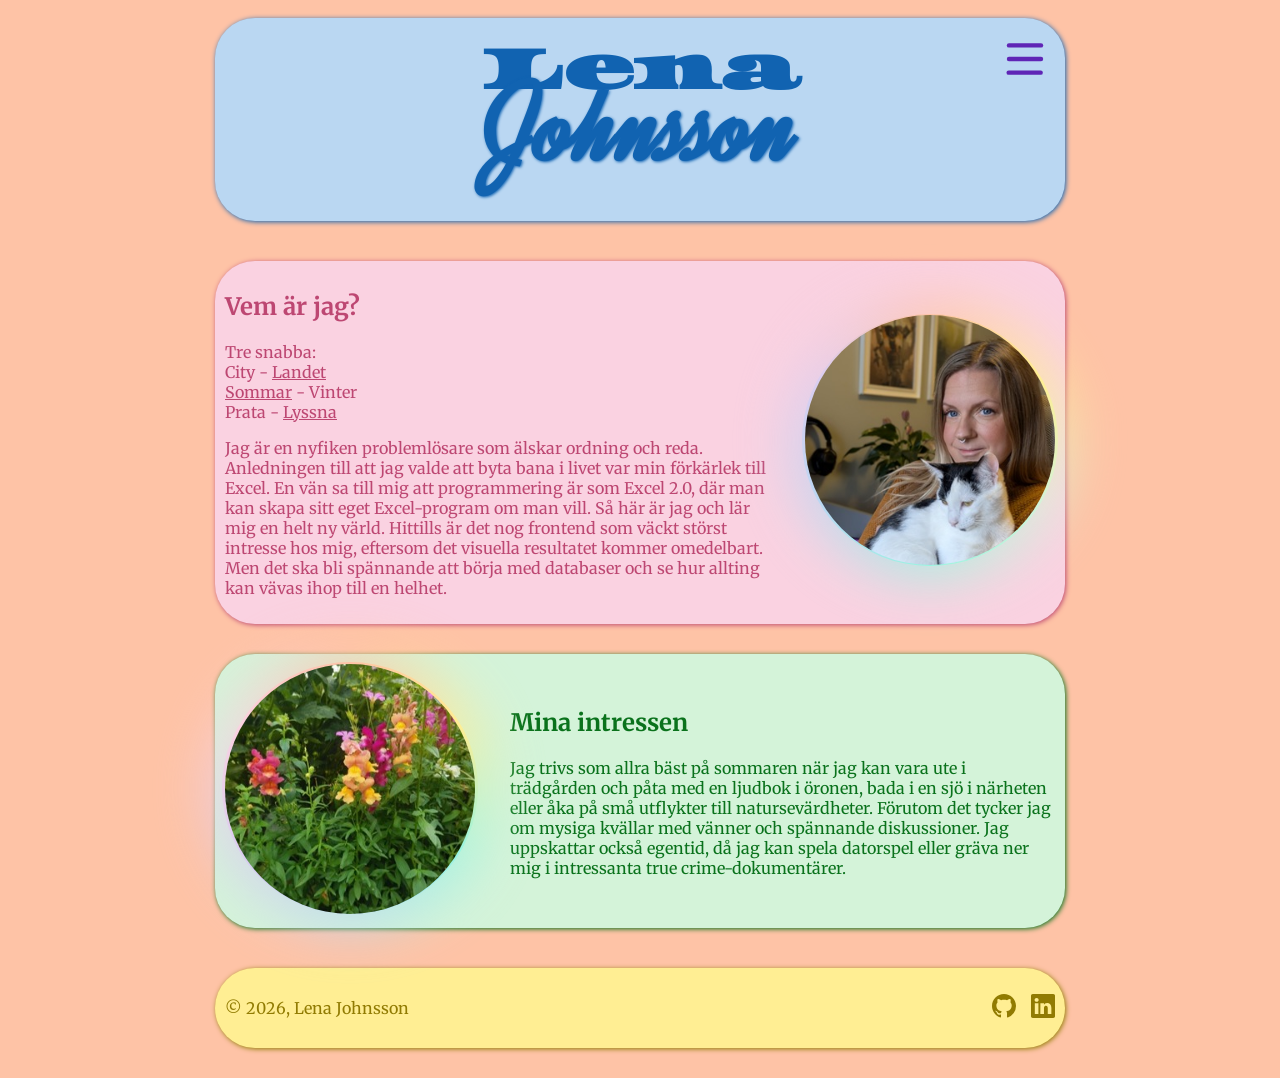
<file: index.html>
<!doctype html>
<html lang="sv">

<head>
  <meta charset="UTF-8" />
  <meta name="viewport" content="width=device-width, initial-scale=1.0" />
  <link rel="stylesheet" href="CSS/global.css" />
  <link rel="stylesheet" href="CSS/index.css" />
  <title>Lena Johnsson</title>
</head>

<body>
  <div class="wrapper">
    <header>
      <div class="div-header index-header">
        <div></div>
        <div>
          <h1>
            <span class="first-name">Lena</span><br />
            <span class="last-name">Johnsson</span>
          </h1>
        </div>

        <div class="menu-wrapper">
          <svg class="ham ham6 burger" id="burger" viewBox="0 0 100 100">
            <path class="line top"
              d="m 30,33 h 40 c 13.100415,0 14.380204,31.80258 6.899646,33.421777 -24.612039,5.327373 9.016154,-52.337577 -12.75751,-30.563913 l -28.284272,28.284272" />
            <path class="line middle"
              d="m 70,50 c 0,0 -32.213436,0 -40,0 -7.786564,0 -6.428571,-4.640244 -6.428571,-8.571429 0,-5.895471 6.073743,-11.783399 12.286435,-5.570707 6.212692,6.212692 28.284272,28.284272 28.284272,28.284272" />
            <path class="line bottom"
              d="m 69.575405,67.073826 h -40 c -13.100415,0 -14.380204,-31.80258 -6.899646,-33.421777 24.612039,-5.327373 -9.016154,52.337577 12.75751,30.563913 l 28.284272,-28.284272" />
          </svg>
          <div class="menu" id="menu">
            <ul>
              <li><a href="HTML/cv.html">CV</a></li>
              <li><a href="HTML/portfolio.html">Portfolio</a></li>
            </ul>
          </div>
        </div>
      </div>
    </header>
    <main>
      <div class="div-main">
        <div class="div-text">
          <div class="div-section div-section1">
            <div>
              <div>
                <h2>Vem är jag?</h2>
              </div>
              <div>
                <p>
                  Tre snabba: <br />
                  City - <span class="option">Landet</span><br />
                  <span class="option">Sommar</span> - Vinter<br />
                  Prata - <span class="option">Lyssna</span> <br />
                </p>
                <p>
                  Jag är en nyfiken problemlösare som älskar ordning och reda. Anledningen till att jag valde att byta
                  bana i
                  livet var min förkärlek till Excel. En vän sa till mig att programmering är som Excel 2.0, där man kan
                  skapa
                  sitt eget Excel-program om man vill. Så här är jag och lär mig en helt ny värld. Hittills är det nog
                  frontend
                  som väckt störst intresse hos mig, eftersom det visuella resultatet kommer omedelbart. Men det ska bli
                  spännande att börja med databaser och se hur allting kan vävas ihop till en helhet.
                </p>
              </div>
            </div>
            <div class="div-img1">
              <img class="img-section1" src="/images/profile2.jpg" alt="" />
            </div>
          </div>

          <div class="div-section div-section2">
            <div class="div-img2">
              <img class="img-section2" src="/images/garden2.jpg" alt="" />
            </div>
            <div>
              <div>
                <h2>Mina intressen</h2>
              </div>
              <div>
                <p>
                  Jag trivs som allra bäst på sommaren när jag kan vara ute i trädgården och påta med en ljudbok i
                  öronen, bada
                  i en sjö i närheten eller åka på små utflykter till natursevärdheter. Förutom det tycker jag om mysiga
                  kvällar
                  med vänner och spännande diskussioner. Jag uppskattar också egentid, då jag kan spela datorspel eller
                  gräva
                  ner mig i intressanta true crime-dokumentärer.
                </p>
              </div>
            </div>
          </div>
        </div>
      </div>
    </main>
    <footer>
      <div class="div-footer">
        <div>
          <p><span class="copy">&copy;</span> 2026, Lena Johnsson</p>
        </div>
        <div class="svg-icons">
          <ul>
            <li>
              <a href="https://github.com/lenajohnsson" title="GitHub" target="_blank">
                <svg xmlns="http://www.w3.org/2000/svg" fill="currentColor" class="svg-github" viewBox="0 0 16 16">
                  <path
                    d="M8 0C3.58 0 0 3.58 0 8c0 3.54 2.29 6.53 5.47 7.59.4.07.55-.17.55-.38 0-.19-.01-.82-.01-1.49-2.01.37-2.53-.49-2.69-.94-.09-.23-.48-.94-.82-1.13-.28-.15-.68-.52-.01-.53.63-.01 1.08.58 1.23.82.72 1.21 1.87.87 2.33.66.07-.52.28-.87.51-1.07-1.78-.2-3.64-.89-3.64-3.95 0-.87.31-1.59.82-2.15-.08-.2-.36-1.02.08-2.12 0 0 .67-.21 2.2.82.64-.18 1.32-.27 2-.27s1.36.09 2 .27c1.53-1.04 2.2-.82 2.2-.82.44 1.1.16 1.92.08 2.12.51.56.82 1.27.82 2.15 0 3.07-1.87 3.75-3.65 3.95.29.25.54.73.54 1.48 0 1.07-.01 1.93-.01 2.2 0 .21.15.46.55.38A8.01 8.01 0 0 0 16 8c0-4.42-3.58-8-8-8" />
                </svg>
              </a>
            </li>
            <li>
              <a href="https://www.linkedin.com/in/lena-johnsson-357306128" title="LinkedIn" target="_blank">
                <svg xmlns="http://www.w3.org/2000/svg" fill="currentColor" class="svg-linkedin" viewBox="0 0 16 16">
                  <path
                    d="M0 1.146C0 .513.526 0 1.175 0h13.65C15.474 0 16 .513 16 1.146v13.708c0 .633-.526 1.146-1.175 1.146H1.175C.526 16 0 15.487 0 14.854zm4.943 12.248V6.169H2.542v7.225zm-1.2-8.212c.837 0 1.358-.554 1.358-1.248-.015-.709-.52-1.248-1.342-1.248S2.4 3.226 2.4 3.934c0 .694.521 1.248 1.327 1.248zm4.908 8.212V9.359c0-.216.016-.432.08-.586.173-.431.568-.878 1.232-.878.869 0 1.216.662 1.216 1.634v3.865h2.401V9.25c0-2.22-1.184-3.252-2.764-3.252-1.274 0-1.845.7-2.165 1.193v.025h-.016l.016-.025V6.169h-2.4c.03.678 0 7.225 0 7.225z" />
                </svg>
              </a>
            </li>
          </ul>
        </div>
      </div>
    </footer>
  </div>
  <script type="module" src="../../../Script/script.js"></script>
</body>

</html>
</file>
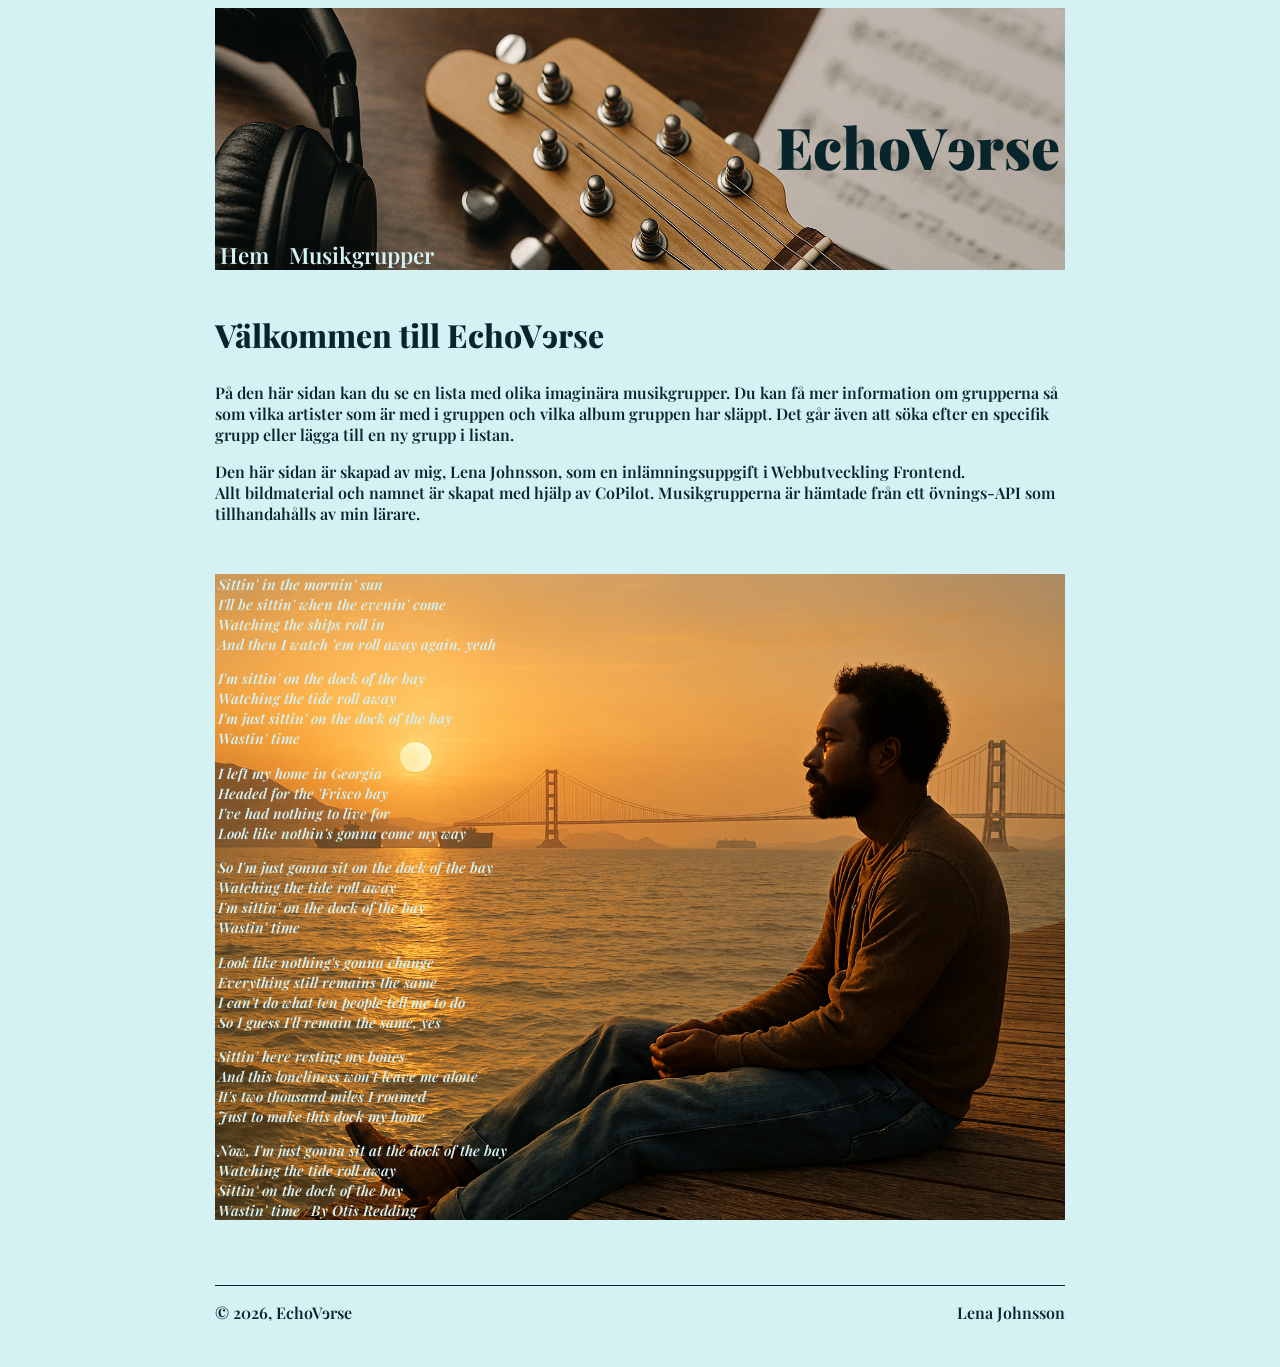
<file: frontend-assignment/index.html>
<!DOCTYPE html>
<html lang="en">

<head>
    <meta charset="UTF-8">
    <meta name="viewport" content="width=device-width, initial-scale=1.0">
    <link href="css/style.css" rel="stylesheet">
    <title>Home</title>
</head>

<body>
    <div class="wrapper">
        <div>
            <header>
                <div class="header-bg">
                    <h1><span class="light-font-color-m">Ech</span><span class="light-font-color-s">oV<span
                                class="e">e</span></span><span class="light-font-color-xs">rse</span></h1>
                    <nav class="nav-bar">
                        <ul>
                            <li><a href="index.html">Hem</a></li>
                            <li><a href="musicgroups.html">Musikgrupper</a></li>
                        </ul>
                    </nav>
                </div>
            </header>
        </div>
        <div>
            <main>
                <h2>Välkommen till EchoV<span class="e">e</span>rse</h2>
                <p>På den här sidan kan du se en lista med olika imaginära musikgrupper. Du kan få mer information om
                    grupperna så som vilka artister som är med i gruppen och vilka album gruppen har släppt. Det går även att
                    söka efter en specifik grupp eller lägga till en ny grupp i listan.
                </p>
                <p>Den här sidan är skapad av mig, Lena Johnsson, som en inlämningsuppgift i Webbutveckling
                    Frontend.<br>
                    Allt bildmaterial och namnet är skapat med hjälp av CoPilot. Musikgrupperna är hämtade
                    från ett övnings-API som tillhandahålls av min lärare.
                </p>

                <div class="music-bg">
                    <p><em>Sittin' in the mornin' sun<br>
                            I'll be sittin' when the evenin' come<br>
                            Watching the ships roll in<br>
                            And then I watch 'em roll away again, yeah</p>
                    <p>I'm sittin' on the dock of the bay<br>
                        Watching the tide roll away<br>
                        I'm just sittin' on the dock of the bay<br>
                        Wastin' time</p>
                    <p>I left my home in Georgia<br>
                        Headed for the 'Frisco bay<br>
                        I've had nothing to live for<br>
                        Look like nothin's gonna come my way</p>
                    <p>So I'm just gonna sit on the dock of the bay<br>
                        Watching the tide roll away<br>
                        I'm sittin' on the dock of the bay<br>
                        Wastin' time</p>
                    <p>Look like nothing's gonna change<br>
                        Everything still remains the same<br>
                        I can't do what ten people tell me to do<br>
                        So I guess I'll remain the same, yes</p>
                    <p>Sittin' here resting my bones<br>
                        And this loneliness won't leave me alone<br>
                        It's two thousand miles I roamed<br>
                        Just to make this dock my home</p>
                    <p>Now, I'm just gonna sit at the dock of the bay<br>
                        Watching the tide roll away<br>
                        Sittin' on the dock of the bay<br>
                        Wastin' time /By Otis Redding</em></p>
                </div>

            </main>
        </div>
        <div>
            <footer class="div-flex-sb">
                <p>&copy; 2026, EchoV<span class="e">e</span>rse</p>
                <p>Lena Johnsson</p>

            </footer>
        </div>
    </div>
</body>

</html>
</file>
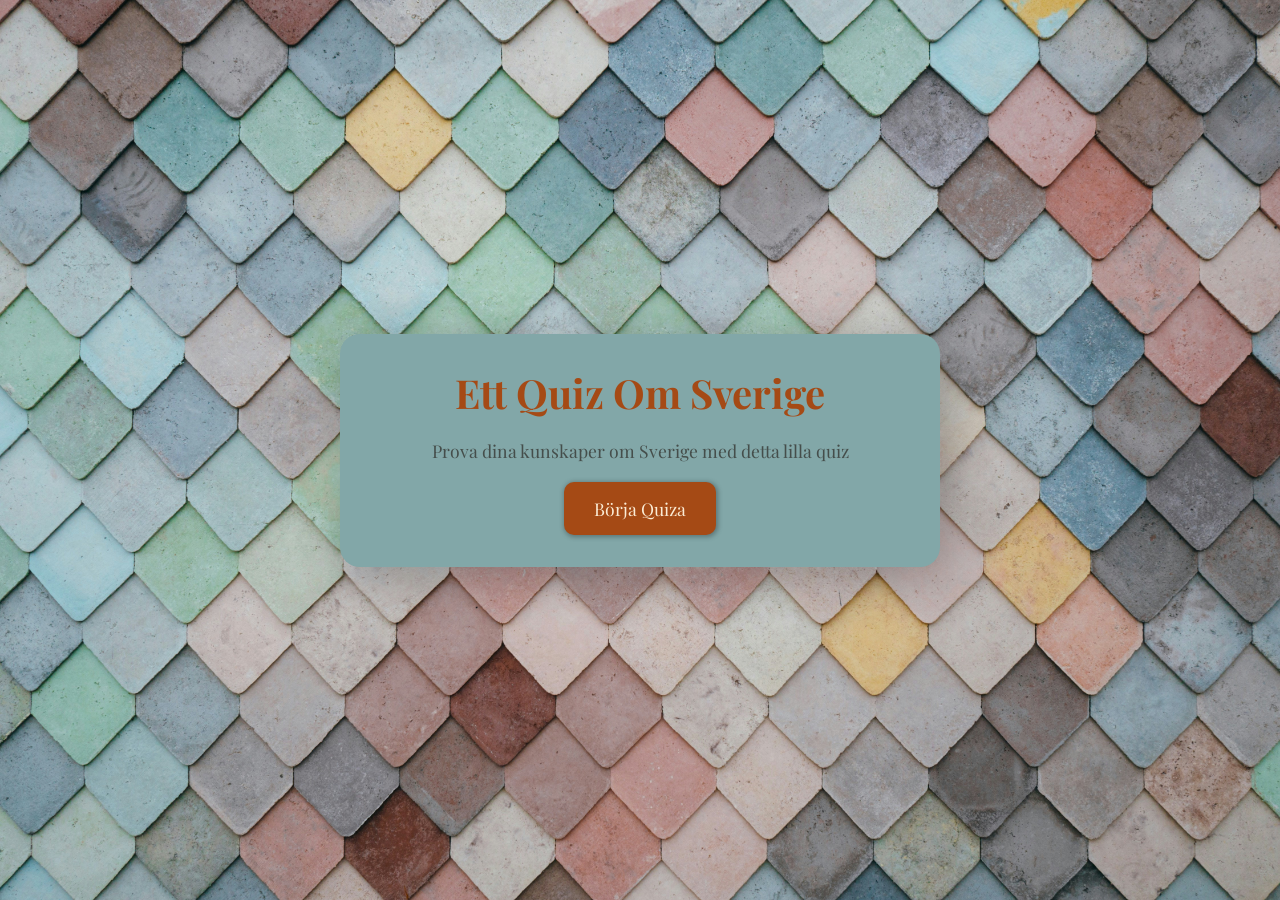
<file: myQuiz/index.html>
<!doctype html>
<html lang="en">
  <head>
    <meta charset="UTF-8" />
    <meta name="viewport" content="width=device-width, initial-scale=1.0" />
    <title>Lenas Lilla Quiz</title>
    <link rel="stylesheet" href="style.css" />
  </head>

  <body>
    <div class="wrapper">
      <div class="screen active" id="start-screen">
        <h1>Ett Quiz Om Sverige</h1>
        <p>Prova dina kunskaper om Sverige med detta lilla quiz</p>
        <button id="start-btn">Börja Quiza</button>
      </div>

      <div class="screen" id="quiz-screen">
        <div class="quiz-header">
          <h2 id="question-text"></h2>
          <div class="quiz-info">
            <p>
              Fråga <span id="current-question"></span> av
              <span id="total-questions"></span>
            </p>
            <p>Poäng: <span id="score"></span></p>
          </div>
        </div>
        <div class="answers-container" id="answers-container">
          <!-- answer buttons -->
        </div>
        <div class="progress-bar">
          <div class="progress" id="progress"></div>
        </div>
      </div>

      <div class="screen" id="result-screen">
        <h1>Quiz Resultat</h1>
        <div class="result-info">
          <p>
            Resultat: <span id="final-score"></span> av
            <span id="max-score"></span>
          </p>
          <div id="result-message"></div>
        </div>
        <button id="restart-btn">Quiza Igen</button>
      </div>
    </div>

    <script type="module" src="script.js"></script>
  </body>
</html>
</file>
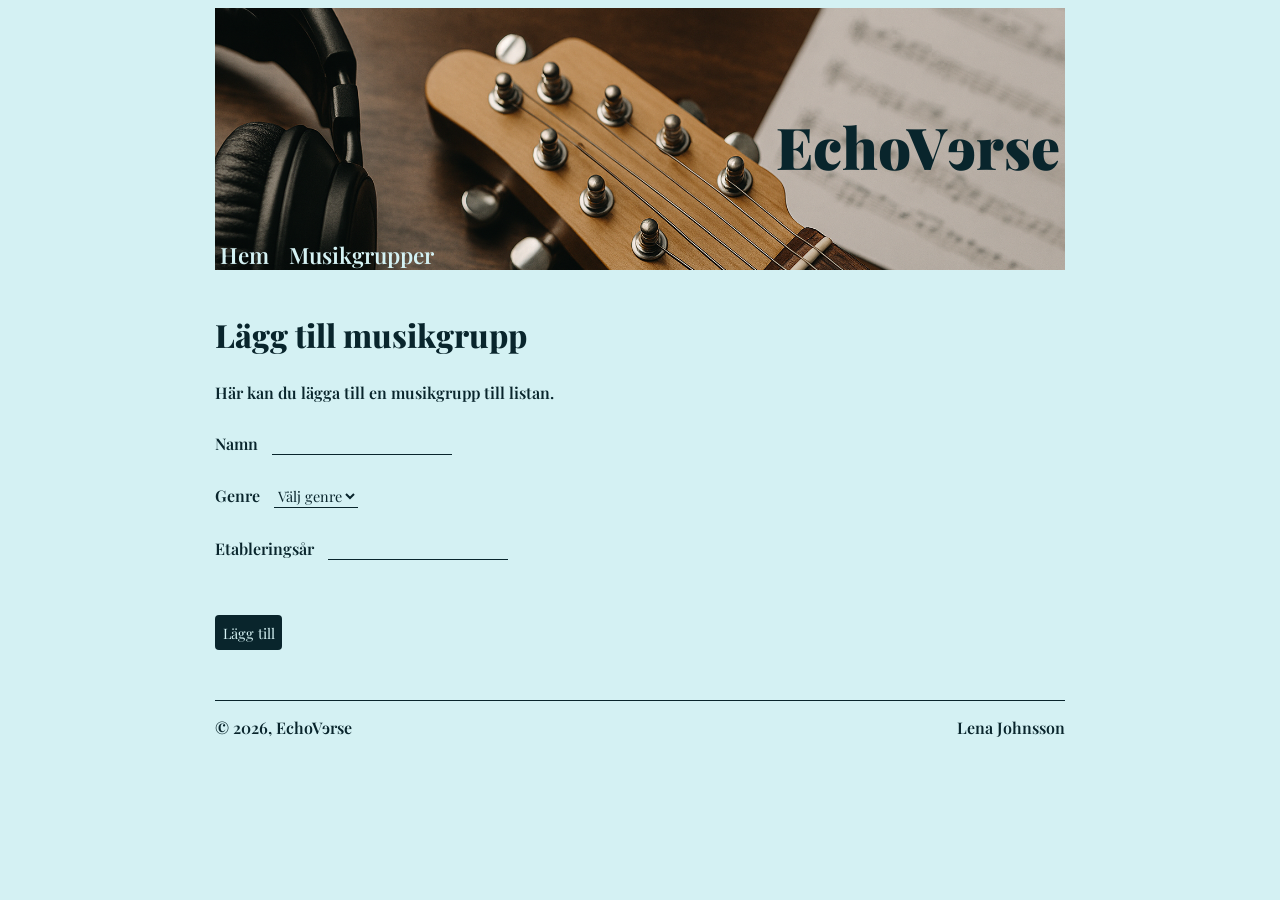
<file: frontend-assignment/addgroup.html>
<!doctype html>
<html lang="en">
  <head>
    <meta charset="UTF-8" />
    <meta name="viewport" content="width=device-width, initial-scale=1.0" />
    <link href="css/style.css" rel="stylesheet" />
    <title>Home</title>
  </head>

  <body>
    <div class="wrapper">
      <div>
        <header>
          <div class="header-bg">
            <h1>
              <span class="light-font-color-m">Ech</span
              ><span class="light-font-color-s">oV<span class="e">e</span></span
              ><span class="light-font-color-xs">rse</span>
            </h1>
            <nav class="nav-bar">
              <ul>
                <li><a href="index.html">Hem</a></li>
                <li><a href="musicgroups.html">Musikgrupper</a></li>
              </ul>
            </nav>
          </div>
        </header>
      </div>
      <div>
        <main>
          <h2>Lägg till musikgrupp</h2>
          <p>Här kan du lägga till en musikgrupp till listan.</p>
          <div class="div-form">
            <form id="add-group-form">
              <div class="div-input">
                <label class="label">Namn</label>
                <input class="input-item add-item" id="group-name" type="text" /><br />
              </div>
              <div class="div-input">
                <!-- Checkbox for genres-->
                <label class="label">Genre</label>
                <select class="input-item add-item" id="group-genre">
                  <option value="">Välj genre</option>
                  <option value="0">Rock</option>
                  <option value="1">Blues</option>
                  <option value="2">Jazz</option>
                  <option value="3">Metal</option></select
                ><br />
              </div>
              <div class="div-input">
                <label class="label">Etableringsår</label>
                <input class="input-item add-item" id="group-year" type="text" /><br />
              </div>
              <div>
                <button class="add-to-list-button" id="add-btn" type="submit">Lägg till</button>
              </div>
            </form>
          </div>
        </main>
      </div>
      <div>
        <footer class="div-flex-sb">
          <p>&copy; 2026, EchoV<span class="e">e</span>rse</p>
          <p>Lena Johnsson</p>
        </footer>
      </div>
    </div>
    <script src="js/add-group.js" type="module"></script>
  </body>
</html>
</file>
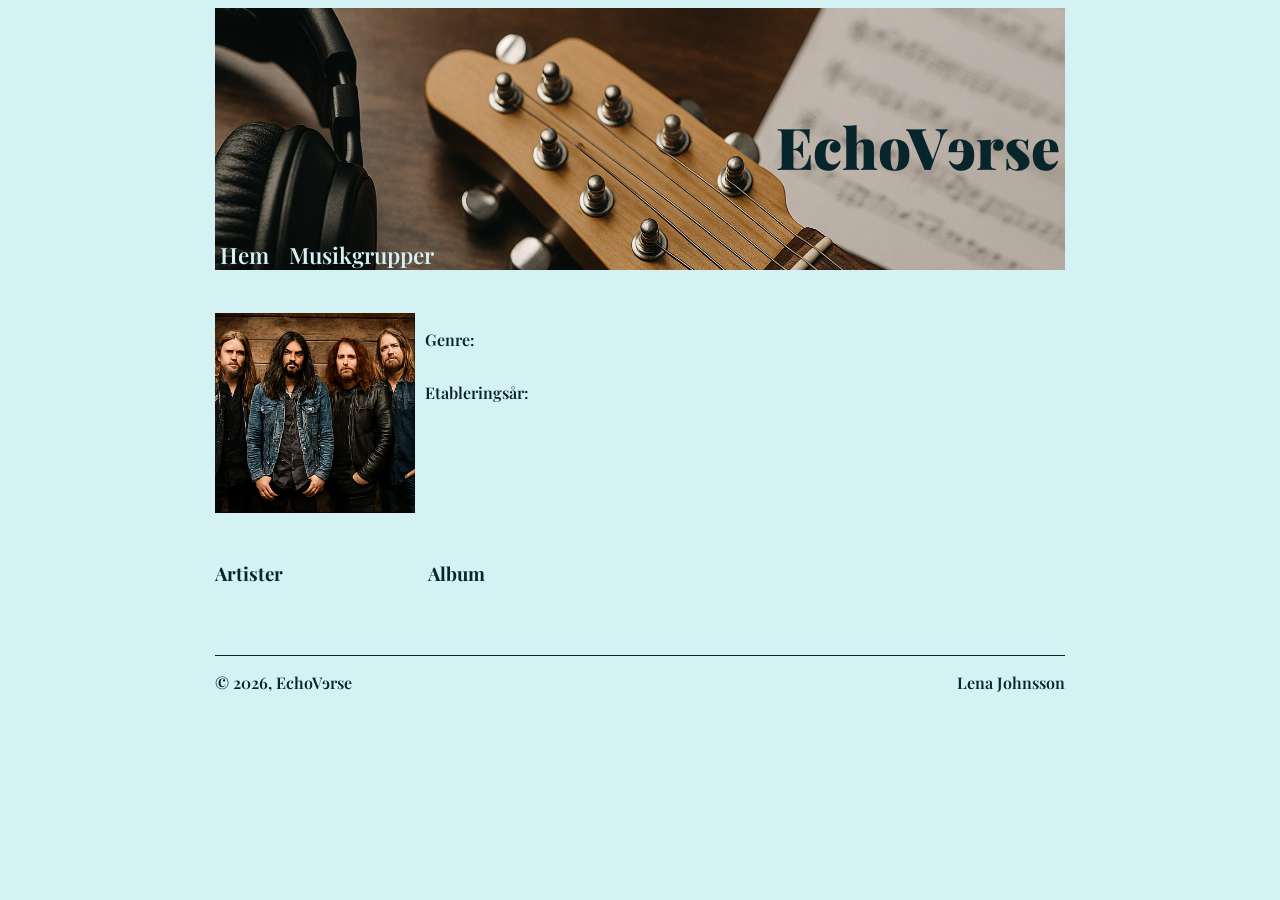
<file: frontend-assignment/groupinfo.html>
<!doctype html>
<html lang="en">
  <head>
    <meta charset="UTF-8" />
    <meta name="viewport" content="width=device-width, initial-scale=1.0" />
    <link href="css/style.css" rel="stylesheet" />
    <title>Musikgrupper</title>
  </head>

  <body>
    <div class="wrapper">
      <div>
        <header>
          <div class="header-bg">
            <h1>
              <span class="light-font-color-m">Ech</span
              ><span class="light-font-color-s">oV<span class="e">e</span></span
              ><span class="light-font-color-xs">rse</span>
            </h1>
            <nav class="nav-bar">
              <ul>
                <li><a href="index.html">Hem</a></li>
                <li><a href="musicgroups.html">Musikgrupper</a></li>
              </ul>
            </nav>
          </div>
        </header>
      </div>

      <div>
        <main>
          <div>
            <h2 id="group-name"></h2>
          </div>

          <!-- INFO ABOUT THE GROUP -->
          <div class="div-flex">
            <div>
              <img class="info-img" id="group-img" src="images/m1.png" alt="" />
            </div>
            <div class="margin-inline-start-10 div-flex-column">
              <div>
                <p>Genre: <span id="genre"></span></p>
              </div>
              <div>
                <p>Etableringsår: <span id="year"></span></p>
              </div>
            </div>
          </div>

          <div class="div-grid-3 margin-block-start-30">
            <!-- LIST OF ARTISTS -->
            <div>
              <h3>Artister</h3>
              <ul id="artists-list"></ul>
            </div>

            <!-- LIST OF ALBUMS -->
            <div>
              <h3>Album</h3>
              <ul id="albums-list"></ul>
            </div>
          </div>
        </main>
      </div>

      <div>
        <footer class="div-flex-sb">
          <p>&copy; 2026, EchoV<span class="e">e</span>rse</p>
          <div class="name-tag">
            <p>Lena Johnsson</p>
          </div>
        </footer>
      </div>
    </div>
    <script type="module" src="js/group-info.js"></script>
  </body>
</html>
</file>
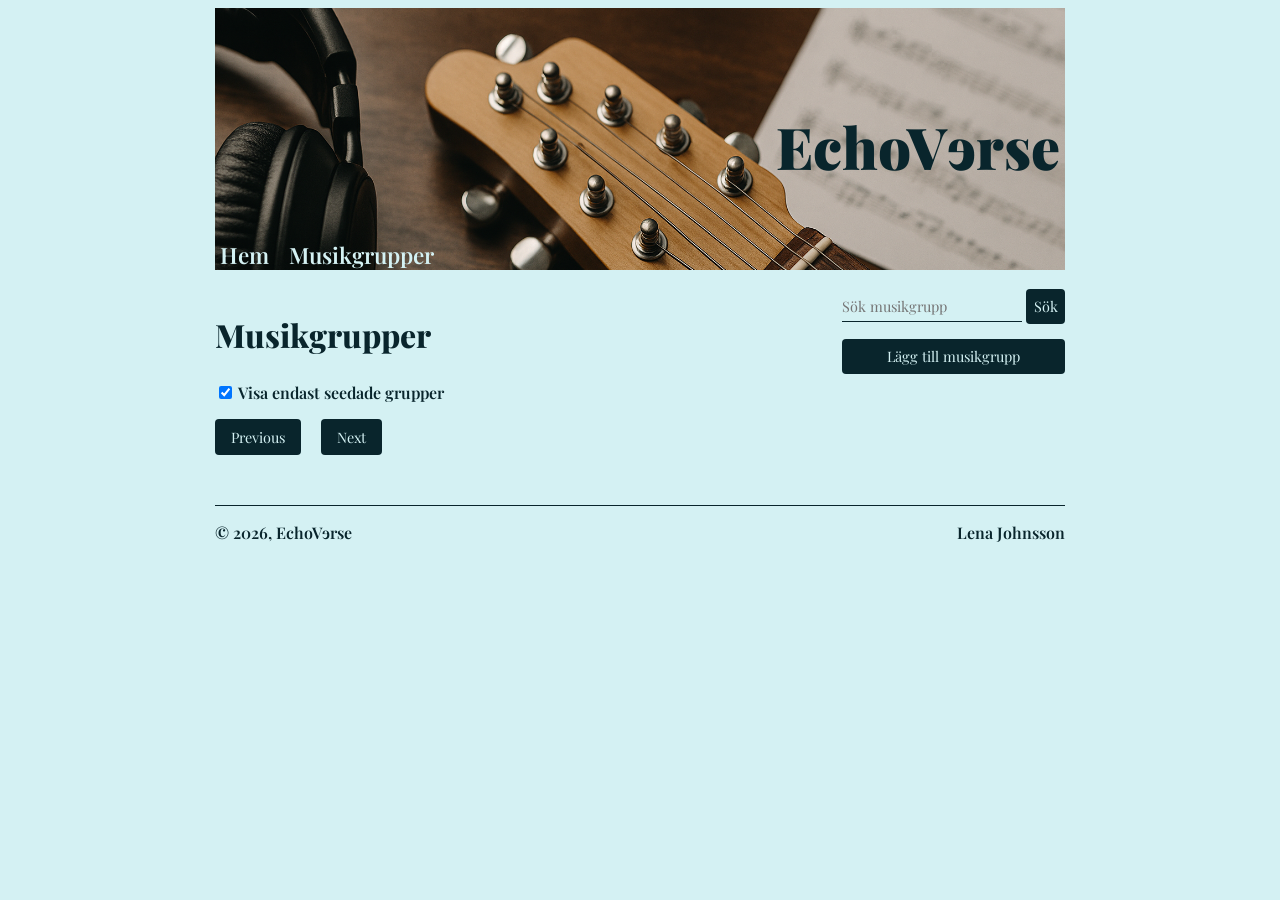
<file: frontend-assignment/musicgroups.html>
<!doctype html>
<html lang="en">
  <head>
    <meta charset="UTF-8" />
    <meta name="viewport" content="width=device-width, initial-scale=1.0" />
    <link href="css/style.css" rel="stylesheet" />
    <title>Musikgrupper</title>
  </head>

  <body>
    <div class="wrapper">
      <div>
        <header>
          <div class="header-bg">
            <h1>
              <span class="light-font-color-m">Ech</span
              ><span class="light-font-color-s">oV<span class="e">e</span></span
              ><span class="light-font-color-xs">rse</span>
            </h1>
            <nav class="nav-bar">
              <ul>
                <li><a href="index.html">Hem</a></li>
                <li><a href="musicgroups.html">Musikgrupper</a></li>
              </ul>
            </nav>
          </div>
        </header>
      </div>

      <div>
        <main>
          <div class="div-flex-sb div-flex-media">
            <h2>Musikgrupper</h2>

            <!-- SEARCHBAR WITH A BUTTON -->
            <div>
              <div class="align-center">
                <form id="search-form">
                  <input
                    class="input-item"
                    id="input-txt"
                    type="text"
                    placeholder="Sök musikgrupp"
                  />
                  <button class="search-button" id="search-btn" type="submit">Sök</button>
                </form>
              </div>
              <p class="search-result" id="search-result"></p>
              <!-- A BUTTON TO ADD NEW GROUPS -->
              <div>
                <a href="addgroup.html"
                  ><button class="add-group-button">Lägg till musikgrupp</button></a
                >
              </div>
            </div>
          </div>
          <!-- CHECKBOX FOR FILTERING -->
          <div>
            <input class="check-box" id="check-box" type="checkbox" name="seeded" checked />
            <label for="check-box">Visa endast seedade grupper</label>
          </div>
          <!-- LIST WITH MUSIC GROUPS -->
          <ul class="music-list" id="music-list"></ul>

          <!-- PAGINATION BUTTONS -->
          <div class="buttons">
            <button class="page-button" id="prev-btn">Previous</button>
            <div class="page-buttons" id="page-btn"></div>
            <button class="page-button" id="next-btn">Next</button>
          </div>
        </main>
      </div>

      <div>
        <footer class="div-flex-sb">
          <p>&copy; 2026, EchoV<span class="e">e</span>rse</p>
          <div class="name-tag">
            <p>Lena Johnsson</p>
          </div>
        </footer>
      </div>
    </div>
    <script src="js/music-groups.js" type="module"></script>
  </body>
</html>
</file>
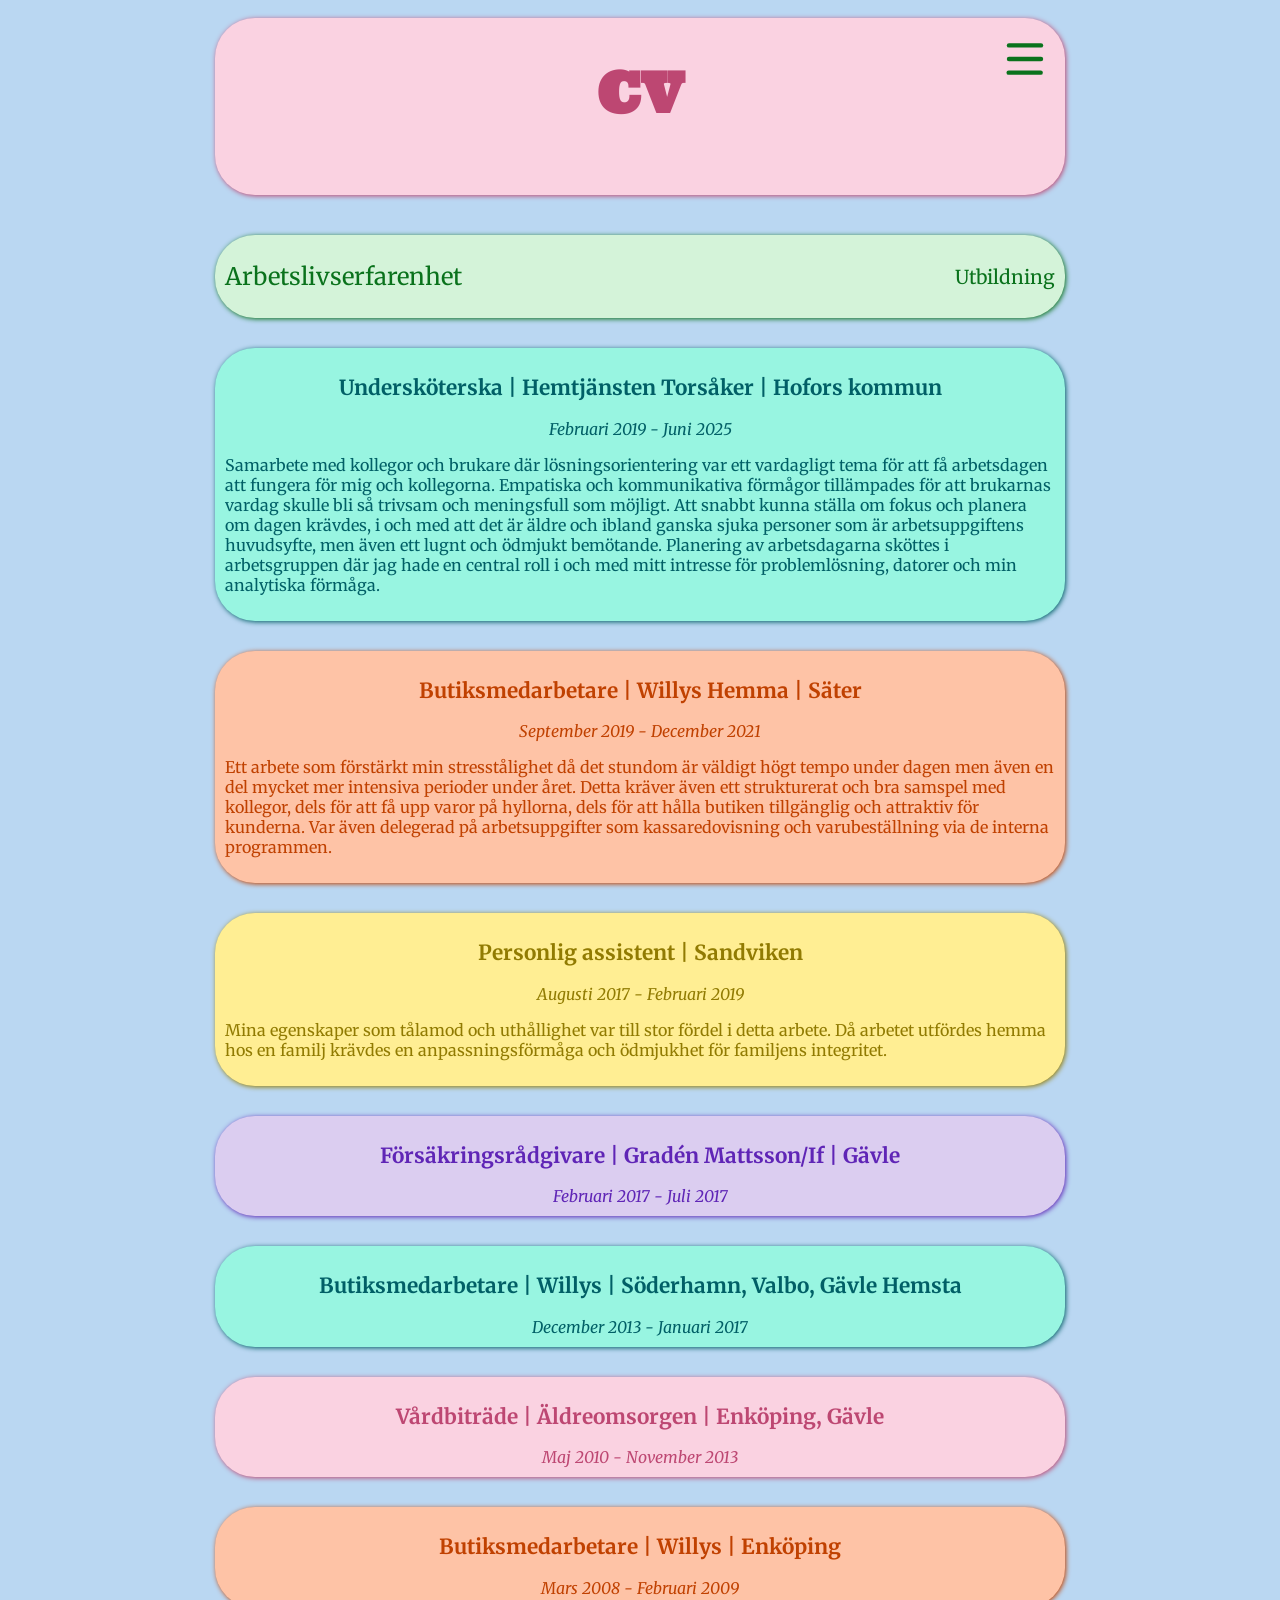
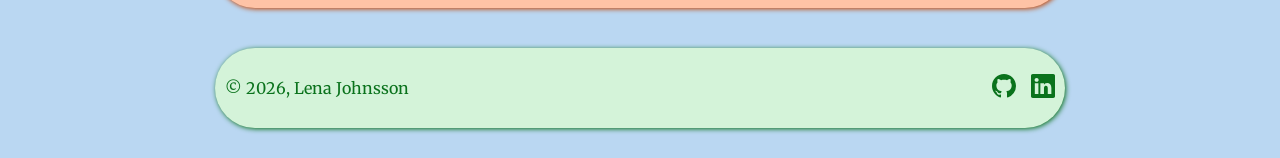
<file: HTML/cv.html>
<!doctype html>
<html lang="en">
  <head>
    <meta charset="UTF-8" />
    <meta name="viewport" content="width=device-width, initial-scale=1.0" />
    <link rel="stylesheet" href="../CSS/global.css" />
    <link rel="stylesheet" href="../CSS/cv.css" />
    <title>CV</title>
  </head>

  <body>
    <div class="wrapper">
      <header>
        <div class="div-header cv-header">
          <div></div>
          <div>
            <h1>CV</h1>
          </div>
          <div class="menu-wrapper">
            <svg class="ham ham6 burger" id="burger" viewBox="0 0 100 100">
              <path
                class="line top"
                d="m 30,33 h 40 c 13.100415,0 14.380204,31.80258 6.899646,33.421777 -24.612039,5.327373 9.016154,-52.337577 -12.75751,-30.563913 l -28.284272,28.284272"
              />
              <path
                class="line middle"
                d="m 70,50 c 0,0 -32.213436,0 -40,0 -7.786564,0 -6.428571,-4.640244 -6.428571,-8.571429 0,-5.895471 6.073743,-11.783399 12.286435,-5.570707 6.212692,6.212692 28.284272,28.284272 28.284272,28.284272"
              />
              <path
                class="line bottom"
                d="m 69.575405,67.073826 h -40 c -13.100415,0 -14.380204,-31.80258 -6.899646,-33.421777 24.612039,-5.327373 -9.016154,52.337577 12.75751,30.563913 l 28.284272,-28.284272"
              />
            </svg>
            <div class="menu" id="menu">
              <ul>
                <li><a href="portfolio.html">Portfolio</a></li>
                <li><a href="../index.html">Hem</a></li>
              </ul>
            </div>
          </div>
        </div>
      </header>
      <main>
        <div class="div-main">
          <div class="navigation div-section">
            <div class="no-link">
              <p>Arbetslivserfarenhet</p>
            </div>
            <div>
              <p><a href="education.html">Utbildning</a></p>
            </div>
          </div>
          <div class="div-section div-section1">
            <h2>Undersköterska | Hemtjänsten Torsåker | Hofors kommun</h2>
            <p class="date"><em>Februari 2019 - Juni 2025</em></p>
            <p>
              Samarbete med kollegor och brukare där lösningsorientering var ett vardagligt tema för att få arbetsdagen att
              fungera för mig och kollegorna. Empatiska och kommunikativa förmågor tillämpades för att brukarnas vardag skulle bli
              så trivsam och meningsfull som möjligt. Att snabbt kunna ställa om fokus och planera om dagen krävdes, i och med att
              det är äldre och ibland ganska sjuka personer som är arbetsuppgiftens huvudsyfte, men även ett lugnt och ödmjukt
              bemötande. Planering av arbetsdagarna sköttes i arbetsgruppen där jag hade en central roll i och med mitt intresse
              för problemlösning, datorer och min analytiska förmåga.
            </p>
          </div>
          <div class="div-section div-section2">
            <h2>Butiksmedarbetare | Willys Hemma | Säter</h2>
            <p class="date"><em>September 2019 - December 2021</em></p>
            <p>
              Ett arbete som förstärkt min stresstålighet då det stundom är väldigt högt tempo under dagen men även en del mycket
              mer intensiva perioder under året. Detta kräver även ett strukturerat och bra samspel med kollegor, dels för att få
              upp varor på hyllorna, dels för att hålla butiken tillgänglig och attraktiv för kunderna. Var även delegerad på
              arbetsuppgifter som kassaredovisning och varubeställning via de interna programmen.
            </p>
          </div>
          <div class="div-section div-section3">
            <h2>Personlig assistent | Sandviken</h2>
            <p class="date"><em>Augusti 2017 - Februari 2019</em></p>
            <p>
              Mina egenskaper som tålamod och uthållighet var till stor fördel i detta arbete. Då arbetet utfördes hemma hos en
              familj krävdes en anpassningsförmåga och ödmjukhet för familjens integritet.
            </p>
          </div>
          <div class="div-section div-section4">
            <h2>Försäkringsrådgivare | Gradén Mattsson/If | Gävle</h2>
            <p class="date"><em>Februari 2017 - Juli 2017</em></p>
          </div>
          <div class="div-section div-section5">
            <h2>Butiksmedarbetare | Willys | Söderhamn, Valbo, Gävle Hemsta</h2>
            <p class="date"><em>December 2013 - Januari 2017</em></p>
          </div>
          <div class="div-section div-section6">
            <h2>Vårdbiträde | Äldreomsorgen | Enköping, Gävle</h2>
            <p class="date"><em>Maj 2010 - November 2013</em></p>
          </div>
          <div class="div-section div-section7">
            <h2>Butiksmedarbetare | Willys | Enköping</h2>
            <p class="date"><em>Mars 2008 - Februari 2009</em></p>
          </div>
        </div>
      </main>
      <footer>
        <div class="div-footer">
          <div>
            <p><span class="copy">&copy;</span> 2026, Lena Johnsson</p>
          </div>
          <div class="svg-icons">
            <ul>
              <li>
                <a href="https://github.com/lenajohnsson" title="GitHub" target="_blank">
                  <svg xmlns="http://www.w3.org/2000/svg" fill="currentColor" class="svg-github" viewBox="0 0 16 16">
                    <path
                      d="M8 0C3.58 0 0 3.58 0 8c0 3.54 2.29 6.53 5.47 7.59.4.07.55-.17.55-.38 0-.19-.01-.82-.01-1.49-2.01.37-2.53-.49-2.69-.94-.09-.23-.48-.94-.82-1.13-.28-.15-.68-.52-.01-.53.63-.01 1.08.58 1.23.82.72 1.21 1.87.87 2.33.66.07-.52.28-.87.51-1.07-1.78-.2-3.64-.89-3.64-3.95 0-.87.31-1.59.82-2.15-.08-.2-.36-1.02.08-2.12 0 0 .67-.21 2.2.82.64-.18 1.32-.27 2-.27s1.36.09 2 .27c1.53-1.04 2.2-.82 2.2-.82.44 1.1.16 1.92.08 2.12.51.56.82 1.27.82 2.15 0 3.07-1.87 3.75-3.65 3.95.29.25.54.73.54 1.48 0 1.07-.01 1.93-.01 2.2 0 .21.15.46.55.38A8.01 8.01 0 0 0 16 8c0-4.42-3.58-8-8-8"
                    />
                  </svg>
                </a>
              </li>
              <li>
                <a href="https://www.linkedin.com/in/lena-johnsson-357306128" title="LinkedIn" target="_blank">
                  <svg xmlns="http://www.w3.org/2000/svg" fill="currentColor" class="svg-linkedin" viewBox="0 0 16 16">
                    <path
                      d="M0 1.146C0 .513.526 0 1.175 0h13.65C15.474 0 16 .513 16 1.146v13.708c0 .633-.526 1.146-1.175 1.146H1.175C.526 16 0 15.487 0 14.854zm4.943 12.248V6.169H2.542v7.225zm-1.2-8.212c.837 0 1.358-.554 1.358-1.248-.015-.709-.52-1.248-1.342-1.248S2.4 3.226 2.4 3.934c0 .694.521 1.248 1.327 1.248zm4.908 8.212V9.359c0-.216.016-.432.08-.586.173-.431.568-.878 1.232-.878.869 0 1.216.662 1.216 1.634v3.865h2.401V9.25c0-2.22-1.184-3.252-2.764-3.252-1.274 0-1.845.7-2.165 1.193v.025h-.016l.016-.025V6.169h-2.4c.03.678 0 7.225 0 7.225z"
                    />
                  </svg>
                </a>
              </li>
            </ul>
          </div>
        </div>
      </footer>
    </div>
    <script type="module" src="../Script/script.js"></script>
  </body>
</html>
</file>
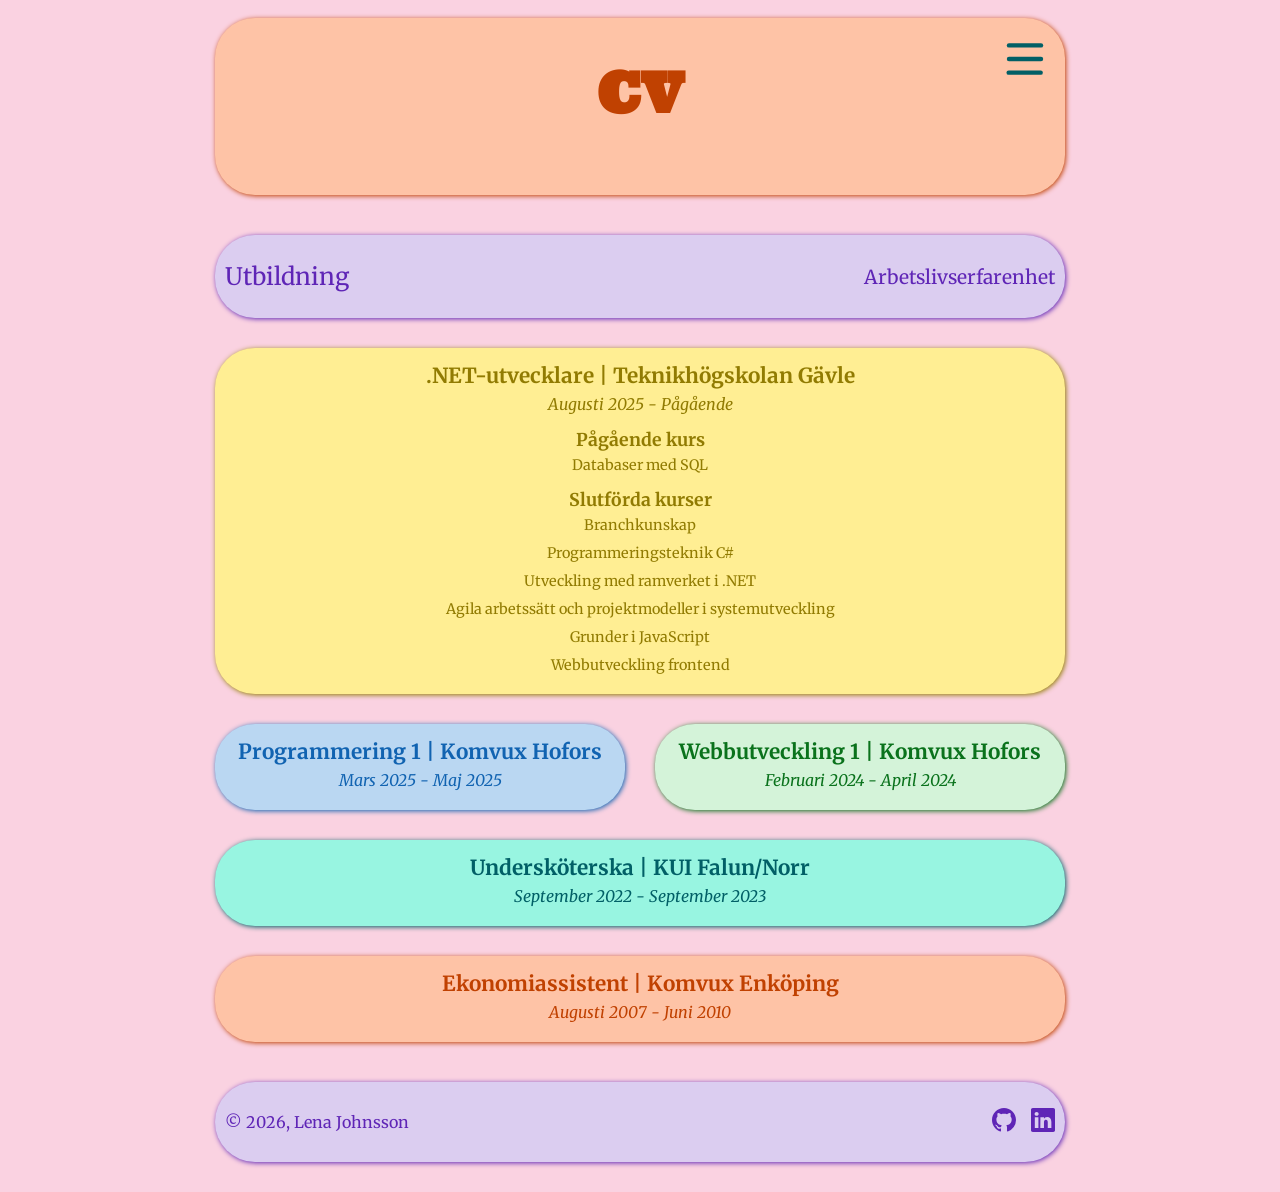
<file: HTML/education.html>
<!doctype html>
<html lang="en">
  <head>
    <meta charset="UTF-8" />
    <meta name="viewport" content="width=device-width, initial-scale=1.0" />
    <link rel="stylesheet" href="../CSS/global.css" />
    <link rel="stylesheet" href="../CSS/education.css" />
    <title>CV</title>
  </head>

  <body>
    <div class="wrapper">
      <header>
        <div class="div-header education-header">
          <div></div>
          <div>
            <h1>CV</h1>
          </div>
          <div class="menu-wrapper">
            <svg class="ham ham6 burger" id="burger" viewBox="0 0 100 100">
              <path
                class="line top"
                d="m 30,33 h 40 c 13.100415,0 14.380204,31.80258 6.899646,33.421777 -24.612039,5.327373 9.016154,-52.337577 -12.75751,-30.563913 l -28.284272,28.284272"
              />
              <path
                class="line middle"
                d="m 70,50 c 0,0 -32.213436,0 -40,0 -7.786564,0 -6.428571,-4.640244 -6.428571,-8.571429 0,-5.895471 6.073743,-11.783399 12.286435,-5.570707 6.212692,6.212692 28.284272,28.284272 28.284272,28.284272"
              />
              <path
                class="line bottom"
                d="m 69.575405,67.073826 h -40 c -13.100415,0 -14.380204,-31.80258 -6.899646,-33.421777 24.612039,-5.327373 -9.016154,52.337577 12.75751,30.563913 l 28.284272,-28.284272"
              />
            </svg>
            <div class="menu" id="menu">
              <ul>
                <li><a href="portfolio.html">Portfolio</a></li>
                <li><a href="../index.html">Hem</a></li>
              </ul>
            </div>
          </div>
        </div>
      </header>

      <main>
        <div class="div-main">
          <div class="navigation div-section">
            <div class="no-link">
              <p>Utbildning</p>
            </div>
            <div>
              <p><a href="cv.html">Arbetslivserfarenhet</a></p>
            </div>
          </div>
          <div class="div-section div-section1">
            <h2>.NET-utvecklare | Teknikhögskolan Gävle</h2>
            <p><em>Augusti 2025 - Pågående</em></p>
            <h3>Pågående kurs</h3>
            <p>Databaser med SQL</p>
            <h3>Slutförda kurser</h3>
            <p>Branchkunskap</p>
            <p>Programmeringsteknik C#</p>
            <p>Utveckling med ramverket i .NET</p>
            <p>Agila arbetssätt och projektmodeller i systemutveckling</p>
            <p>Grunder i JavaScript</p>
            <p>Webbutveckling frontend</p>
          </div>
          <div class="courses">
            <div class="div-section div-section2">
              <h2>Programmering 1 | Komvux Hofors</h2>
              <p><em>Mars 2025 - Maj 2025</em></p>
            </div>
            <div class="div-section div-section3">
              <h2>Webbutveckling 1 | Komvux Hofors</h2>
              <p><em>Februari 2024 - April 2024</em></p>
            </div>
          </div>
          <div class="div-section div-section4">
            <h2>Undersköterska | KUI Falun/Norr</h2>
            <p><em>September 2022 - September 2023</em></p>
          </div>
          <div class="div-section div-section5">
            <h2>Ekonomiassistent | Komvux Enköping</h2>
            <p><em>Augusti 2007 - Juni 2010</em></p>
          </div>
        </div>
      </main>

      <footer>
        <div class="div-footer">
          <div>
            <p><span class="copy">&copy;</span> 2026, Lena Johnsson</p>
          </div>
          <div class="svg-icons">
            <ul>
              <li>
                <a href="https://github.com/lenajohnsson" title="GitHub" target="_blank">
                  <svg xmlns="http://www.w3.org/2000/svg" fill="currentColor" class="svg-github" viewBox="0 0 16 16">
                    <path
                      d="M8 0C3.58 0 0 3.58 0 8c0 3.54 2.29 6.53 5.47 7.59.4.07.55-.17.55-.38 0-.19-.01-.82-.01-1.49-2.01.37-2.53-.49-2.69-.94-.09-.23-.48-.94-.82-1.13-.28-.15-.68-.52-.01-.53.63-.01 1.08.58 1.23.82.72 1.21 1.87.87 2.33.66.07-.52.28-.87.51-1.07-1.78-.2-3.64-.89-3.64-3.95 0-.87.31-1.59.82-2.15-.08-.2-.36-1.02.08-2.12 0 0 .67-.21 2.2.82.64-.18 1.32-.27 2-.27s1.36.09 2 .27c1.53-1.04 2.2-.82 2.2-.82.44 1.1.16 1.92.08 2.12.51.56.82 1.27.82 2.15 0 3.07-1.87 3.75-3.65 3.95.29.25.54.73.54 1.48 0 1.07-.01 1.93-.01 2.2 0 .21.15.46.55.38A8.01 8.01 0 0 0 16 8c0-4.42-3.58-8-8-8"
                    />
                  </svg>
                </a>
              </li>
              <li>
                <a href="https://www.linkedin.com/in/lena-johnsson-357306128" title="LinkedIn" target="_blank">
                  <svg xmlns="http://www.w3.org/2000/svg" fill="currentColor" class="svg-linkedin" viewBox="0 0 16 16">
                    <path
                      d="M0 1.146C0 .513.526 0 1.175 0h13.65C15.474 0 16 .513 16 1.146v13.708c0 .633-.526 1.146-1.175 1.146H1.175C.526 16 0 15.487 0 14.854zm4.943 12.248V6.169H2.542v7.225zm-1.2-8.212c.837 0 1.358-.554 1.358-1.248-.015-.709-.52-1.248-1.342-1.248S2.4 3.226 2.4 3.934c0 .694.521 1.248 1.327 1.248zm4.908 8.212V9.359c0-.216.016-.432.08-.586.173-.431.568-.878 1.232-.878.869 0 1.216.662 1.216 1.634v3.865h2.401V9.25c0-2.22-1.184-3.252-2.764-3.252-1.274 0-1.845.7-2.165 1.193v.025h-.016l.016-.025V6.169h-2.4c.03.678 0 7.225 0 7.225z"
                    />
                  </svg>
                </a>
              </li>
            </ul>
          </div>
        </div>
      </footer>
    </div>
    <script type="module" src="../Script/script.js"></script>
  </body>
</html>
</file>
<file: CSS/global.css>
@import url(https://fonts.googleapis.com/css?family=Dynalight:regular);
@import url(https://fonts.googleapis.com/css?family=Asset:regular);
@import url(https://fonts.googleapis.com/css?family=Ultra:regular);
@import url(https://fonts.googleapis.com/css?family=Alfa+Slab+One:regular);
@import url(https://fonts.googleapis.com/css?family=Merriweather:300,regular,500,600,700,800,900,300italic,italic,500italic,600italic,700italic,800italic,900italic);

:root {
  /* ---COLORS--- */
  --light-green: #d4f3d9;
  --light-peach: #fec3a6;
  --light-blue: #bad7f2;
  --light-pink: #fad2e1;
  --light-yellow: #ffee93;
  --light-purple: #dbcdf0;
  --light-turquoise: #98f5e1;
  --dark-green: #0a721c;
  --dark-peach: #c04101;
  --dark-blue: #1163b1;
  --dark-pink: #bd4772;
  --dark-yellow: #917b02;
  --dark-purple: #5f25b6;
  --dark-turquoise: #015f66;

  /* ---FREQUENTLY USED VALUES--- */
  --border-radius: 40px;
  --box-shadow: 1px 1px 5px;
  --padding: 10px;
  --margin-block: 10px 30px;
}

* {
  box-sizing: border-box;
  font-family: Merriweather, sans-serif;
}

html {
  height: 100%;
}

body {
  height: 100%;
}

.wrapper {
  display: grid;
  grid-template-rows: auto 1fr auto;
  max-inline-size: 850px;
  margin-inline: auto;
  min-height: 100%;
}

a {
  text-decoration: none;
}

/* ---HEADER--- */

.div-header {
  display: grid;
  grid-template-columns: 1fr auto 1fr;
  padding-block: 1px 30px;
  margin-block: 10px 30px;
  border-radius: var(--border-radius);
}
.div-header > div:last-child {
  justify-self: end;
}

/* ---burger menu !!(code from Mikael Ainalem at codepen)!!--- */
.ham {
  cursor: pointer;
  -webkit-tap-highlight-color: transparent;
  transition: transform 400ms;
  -moz-user-select: none;
  -webkit-user-select: none;
  -ms-user-select: none;
  user-select: none;
  width: 80px;
  height: 80px;
}
.hamRotate.active {
  transform: rotate(45deg);
}
.hamRotate180.active {
  transform: rotate(180deg);
}
.line {
  fill: none;
  transition:
    stroke-dasharray 400ms,
    stroke-dashoffset 400ms;
  stroke-width: 5.5;
  stroke-linecap: round;
}
.ham6 .top {
  stroke-dasharray: 40 172;
}
.ham6 .middle {
  stroke-dasharray: 40 111;
}
.ham6 .bottom {
  stroke-dasharray: 40 172;
}
.ham6.active .top {
  stroke-dashoffset: -132px;
}
.ham6.active .middle {
  stroke-dashoffset: -71px;
}
.ham6.active .bottom {
  stroke-dashoffset: -132px;
}

.menu-wrapper {
  position: relative;
}

.menu {
  position: absolute;
  top: 80px;
  right: 0;
  margin-inline-end: 10px;
  li {
    margin-block-end: 10px;
  }
  a {
    font-size: 1.2rem;
    font-weight: bold;
  }
}

/* ---MAIN--- */

/* ---navigation on the cv and education page */
.navigation {
  display: flex;
  justify-content: space-between;
  align-items: center;
  border-radius: var(--border-radius);
  padding: var(--padding);
  margin-block: var(--margin-block);

  a {
    font-size: 1.2rem;
    transition: 0.5s ease;
  }
  a:hover {
    font-size: 1.3rem;
  }
}
.no-link {
  p {
    font-size: 1.5rem;
  }
}

.div-section {
  display: flex;
  align-items: center;
  border-radius: var(--border-radius);
  padding: var(--padding);
  margin-block: var(--margin-block);
}

button {
  font-size: 1rem;
  border-radius: var(--border-radius);
  padding: 5px 10px;
  border: none;
}

/* ---FOOTER--- */

.div-footer {
  display: flex;
  justify-content: space-between;
  align-items: center;
  border-radius: var(--border-radius);
  padding: var(--padding);
  margin-block: var(--margin-block);
}

li {
  list-style: none;
}

.svg-icons ul {
  display: flex;
  gap: 15px;
}

.svg-github {
  width: 1.5rem;
  height: 1.5rem;
}

.svg-linkedin {
  width: 1.5rem;
  height: 1.5rem;
}

footer {
  position: flow;
  bottom: 0;
}
</file>
<file: CSS/index.css>
body {
  background-color: var(--light-peach);
}

/* ---HEADER--- */

.index-header {
  background-color: var(--light-blue);
  box-shadow: var(--box-shadow) var(--dark-blue);
}

.first-name {
  font-family: Asset, sans-serif;
  color: var(--dark-blue);
  font-size: 3.7rem;
  line-height: 1;
}

.last-name {
  font-family: Dynalight, sans-serif;
  color: var(--dark-blue);
  font-size: 7rem;
  line-height: 0.5;
  text-shadow: 1px 1px 3px var(--dark-blue);
}

.ham .line {
  stroke: var(--dark-purple);
}

.menu {
  a {
    color: var(--dark-purple);
  }
}

/* ---MAIN--- */

img {
  max-width: 250px;
  border-radius: 100%;
}

/* ---section 1--- */
.div-section1 {
  background-color: var(--light-pink);
  color: var(--dark-pink);
  box-shadow: var(--box-shadow) var(--dark-pink);
  position: relative;
  isolation: isolate;
}

.option {
  text-decoration: underline;
}

.div-img1 {
  margin-inline-start: 25px;
  position: relative;
  z-index: 2;
  width: fit-content;
  height: fit-content;
  overflow: visible;
}

@property --angle {
  syntax: '<angle>';
  initial-value: 0deg;
  inherits: false;
}

@keyframes spin {
  from {
    --angle: 0deg;
  }
  to {
    --angle: 360deg;
  }
}

.div-img1::after,
.div-img1::before {
  content: '';
  position: absolute;
  height: 250px;
  width: 250px;
  background-image: conic-gradient(
    from var(--angle),
    var(--light-peach),
    var(--light-yellow),
    var(--light-green),
    var(--light-turquoise),
    var(--light-blue),
    var(--light-purple),
    var(--light-peach)
  );
  top: 49%;
  left: 50%;
  translate: -50% -50%;
  border-radius: 100%;
  padding: 1px 3px;
  z-index: -1;
  animation: 5s spin linear infinite;
}

.div-img1::before {
  filter: blur(1.5rem);
  opacity: 0.8;
  transform: scale(1.1);
}

/* ---section 2--- */
.div-section2 {
  background-color: var(--light-green);
  color: var(--dark-green);
  box-shadow: var(--box-shadow) var(--dark-green);
  position: relative;
  isolation: isolate;
}

.div-img2 {
  margin-inline-end: 35px;
  position: relative;
  z-index: 2;
  width: fit-content;
  height: fit-content;
  overflow: visible;
}

.div-img2::after,
.div-img2::before {
  content: '';
  position: absolute;
  height: 250px;
  width: 250px;
  background-image: conic-gradient(
    from var(--angle),
    var(--light-peach),
    var(--light-yellow),
    var(--light-turquoise),
    var(--light-blue),
    var(--light-purple),
    var(--light-pink),
    var(--light-peach)
  );
  top: 49%;
  left: 50%;
  translate: -50% -50%;
  border-radius: 100%;
  padding: 1px 3px;
  z-index: -1;
  animation: 5s spin linear infinite;
}

.div-img2::before {
  filter: blur(1.5rem);
  opacity: 0.8;
  transform: scale(1.1);
}

/* ---Media--- */
@media (max-width: 550px) {
  .div-section1,
  .div-section2 {
    flex-direction: column;
    text-align: center;
  }

  .div-section2 {
    flex-direction: column-reverse;
  }

  .div-img1,
  .div-img2 {
    margin: auto;
    margin-block: 20px;
  }
}

/* ---FOOTER--- */

.div-footer {
  background-color: var(--light-yellow);
  color: var(--dark-yellow);
  box-shadow: var(--box-shadow) var(--dark-yellow);
}

.svg-github {
  color: var(--dark-yellow);
}

.svg-linkedin {
  color: var(--dark-yellow);
}
</file>
<file: frontend-assignment/css/style.css>
@import url(https://fonts.googleapis.com/css?family=Playfair+Display:regular,500,600,700,800,900,italic,500italic,600italic,700italic,800italic,900italic);

:root {
  --secondary-color: #944c11;
  --background-color: #d4f1f3;
  --text-color: #09252c;
}

/* --- TYPOGRAPHY --- */
* {
  font-family:
    Playfair Display,
    serif;
}
body {
  background-color: var(--background-color);

  font-weight: 600;
  color: var(--text-color);
}

/* For the backwards e */
.e {
  display: inline-block;
  transform: rotateY(180deg);
}

h2 {
  font-size: 2rem;
  font-weight: 800;
}

@media screen and (max-width: 760px) {
  .light-font-color-m {
    color: var(--background-color);
  }
}

@media screen and (max-width: 570px) {
  .light-font-color-s {
    color: var(--background-color);
  }
}

@media screen and (max-width: 470px) {
  .light-font-color-xs {
    color: var(--background-color);
  }
}

/* --- LAYOUT --- */
/* a wrapper for the whole page */
.wrapper {
  display: grid;
  grid-template-rows: auto auto auto;
  max-inline-size: 850px;
  margin-inline: auto;
}

/* for the info about the musicgroups */
.div-music-list {
  display: grid;
  margin-inline-start: 5px;

  p {
    margin-block: 0;
  }
}

/* some layout styles */
.div-flex {
  display: flex;
}

.div-flex-column {
  display: flex;
  flex-direction: column;
}

.div-flex-sb {
  display: flex;
  justify-content: space-between;
}

.div-grid-3 {
  display: grid;
  grid-template-columns: 1fr 1fr 2fr;
}

.align-center {
  align-content: center;
}

.margin-inline-start-10 {
  margin-inline-start: 10px;
}

.margin-block-start-30 {
  margin-block-start: 30px;
}

@media screen and (max-width: 500px) {
  .div-flex-media {
    flex-direction: column;
    gap: 20px;
  }
}

/* --- IMAGES --- */
img {
  display: block;
  max-inline-size: 100%;
}

/* the background of the header */
.header-bg {
  background-image: url('../images/header.png');
  background-size: cover;
  padding-block: 100px 0;
}

.header-bg h1 {
  display: flex;
  justify-content: end;
  font-size: 3.6rem;
  font-weight: 900;
  margin: 0 5px 0 0;
  padding-block-end: 40px;
}

.header-bg ul {
  align-content: end;
  padding-inline-start: 5px;

  a {
    color: var(--background-color);
    font-size: 1.4rem;
    transition: 0.4s;
  }

  a:hover {
    font-size: 1.5rem;
  }
}

/* the background of the image with lyrics */
.music-bg {
  background-image: url('../images/sittin-on-the-dock.png');
  background-size: cover;
  background-position: center;
  background-repeat: no-repeat;
  font-size: 0.9rem;
  color: var(--background-color);
  padding-inline-start: 3px;
  margin-block-start: 50px;
}

/* the thumb-nails in the music list */
.thumb-nails {
  width: auto;
  border-radius: 4px;
}

/* the images in the group info page */
.info-img {
  max-width: 200px;
}

/* --- NAV-BAR, LISTS and ANCHORS --- */
/* the navigation bar */
.nav-bar ul {
  display: flex;
  gap: 20px;
}

ul {
  list-style: none;
  padding-inline-start: 0;
}

/* the list for the music groups */
.music-list li {
  padding-block: 10px;
  display: grid;
  grid-template-columns: 1fr 2fr 3fr;

  a {
    color: var(--secondary-color);
  }
}

@media screen and (max-width: 500px) {
  .music-list li {
    grid-template-columns: auto 2fr;
  }
  .thumb-nails {
    max-width: 122px;
  }
  .margin-inline-start-10 {
    margin-inline-start: 0;
    margin-block-start: 5px;
  }
}

/* the links */
a {
  text-decoration: none;
  transition: 0.4s;
}

a:hover,
a:focus-visible {
  font-size: 1.1rem;
}

a:visited {
  color: var(--text-color);
}

/* --- BUTTONS and SEARCHBAR --- */
/* standard values for the buttons */
button {
  font-size: 0.9rem;
  background-color: var(--text-color);
  color: var(--background-color);
  border: none;
  border-radius: 4px;
  padding: 7.5px;
  cursor: pointer;
  transition: 0.4s;
}

button:hover,
button:focus-visible {
  background-color: var(--background-color);
  border: 1px solid var(--text-color);
  color: var(--text-color);
}

.buttons {
  display: flex;
  gap: 10px;
  /* padding-block: 0.5rem;
  padding-inline: 1rem; */
}

.page-buttons {
  display: flex;
  gap: 10px;
}

.page-button {
  padding-block: 0.5rem;
  padding-inline: 1rem;
}

.active-page-btn {
  padding-block: 0.5rem;
  padding-inline: 1rem;
  background-color: var(--background-color);
  border: 1px solid var(--text-color);
  color: var(--text-color);
}

.add-group-button {
  width: 100%;
  margin-block-start: 5px;
}

.add-to-list-button {
  margin-block-start: 25px;
}

/* for the search bar */
.input-item {
  font-family: Playfair Display;
  font-size: 0.9rem;
  color: var(--text-color);
  background-color: var(--background-color);
  border: none;
  border-bottom: solid 1px var(--text-color);
  padding: 10px 0 5px 0;
}

input:focus {
  outline: none;
  border-bottom: solid 2px var(--text-color);
}

.div-input {
  margin-block: 30px;
}

.add-item {
  padding: 0;
  margin-inline-start: 10px;
}

input::placeholder {
  font-family: Playfair Display;
}
.search-result {
  font-size: 0.9rem;
  margin-block: 10px;
}

/* --- FOOTER --- */
footer {
  margin-block-start: 50px;
  margin-block-end: 20px;
  border-top: solid var(--text-color) 1px;
}
</file>
<file: myQuiz/style.css>
@import url(https://fonts.googleapis.com/css?family=Playfair+Display:regular,500,600,700,800,900,italic,500italic,600italic,700italic,800italic,900italic);

:root {
  --redish-brown: #a54a15;
  --blue-green: #82a7a8;
  --light-beige: #fbecd5;
  --light-redish-brown: #e0986e;
  --dark-grey: #454e4b;
  --middle-grey: #616d69;
}

* {
  margin: 0;
  padding: 0;
  font-family: "Playfair Display", serif;
}

body {
  /* background: var(--light-beige); */
  background-image: url(images/andrew-ridley-jR4Zf-riEjI-unsplash.jpg);
  background-size: cover;
  display: flex;
  justify-content: center;
  align-items: center;
  min-height: 100vh;
}

.wrapper {
  background-color: var(--blue-green);
  border-radius: 20px;
  box-shadow: 10px 10px 50px rgba(0, 0, 0, 0.3);
  width: 100%;
  max-width: 600px;
  overflow: hidden;
  position: relative;
}

.screen {
  display: none;
  padding: 2rem;
  text-align: center;
}

.screen.active {
  display: block;
}

h1 {
  color: var(--redish-brown);
  font-size: 2.5rem;
  margin-block-end: 20px;
}

#start-screen p {
  font-size: 1.1rem;
  margin-block-end: 20px;
  color: var(--dark-grey);
}

.quiz-header {
  margin-block-end: 20px;
}

#question-text {
  color: var(--dark-grey);
  margin-block-end: 20px;
}

.quiz-info {
  color: var(--middle-grey);
  display: flex;
  justify-content: space-between;
  margin-block-end: 10px;
}

.answers-container {
  display: flex;
  flex-direction: column;
  gap: 10px;
  margin-block-end: 25px;
}

.answer-btn {
  background-color: var(--light-beige);
  color: var(--dark-grey);
  border: 2px solid var(--redish-brown);
  border-radius: 10px;
  padding: 15px;
  text-align: left;
  cursor: pointer;
  transition: all 0.4s ease-in;
}

.answer-btn:hover {
  background-color: var(--light-redish-brown);
}

.answer-btn.correct {
  background-color: #e6fff0;
  border-color: #a3f0c4;
  color: #28a745;
}

.answer-btn.incorrect {
  background-color: #fff0f0;
  border-color: #ffbdbd;
  color: #dc3545;
}

.progress-bar {
  height: 10px;
  background-color: var(--light-beige);
  border-radius: 5px;
  overflow: hidden;
  margin-block-start: 20px;
}

.progress {
  height: 100%;
  background-color: var(--redish-brown);
  width: 0%;
  transition: width 0.3s ease;
}

.result-info {
  background-color: var(--light-beige);
  border-radius: 10px;
  padding: 20px;
  margin-block-end: 30px;
}

.result-info p {
  font-size: 1.2rem;
  color: var(--dark-grey);
  margin-block-end: 10px;
}

#result-message {
  font-size: 1.5rem;
  font-weight: 600;
  color: var(--ockra);
}

button {
  background-color: var(--redish-brown);
  color: var(--light-beige);
  box-shadow: 1px 1px 5px 1px rgba(0, 0, 0, 0.3);
  border: none;
  border-radius: 10px;
  padding: 15px 30px;
  font-size: 1.1rem;
  cursor: pointer;
}
</file>
<file: CSS/cv.css>
body {
  background-color: var(--light-blue);
}

/* ---HEADER--- */

.cv-header {
  background-color: var(--light-pink);
  color: var(--dark-pink);
  box-shadow: var(--box-shadow) var(--dark-pink);

  h1 {
    font-family: Ultra, sans-serif;
    font-size: 3.5rem;
  }
}

.ham .line {
  stroke: var(--dark-green);
}

.menu {
  a {
    color: var(--dark-green);
  }
}

/* ---MAIN--- */

.navigation {
  background-color: var(--light-green);
  color: var(--dark-green);
  box-shadow: var(--box-shadow) var(--dark-green);

  p {
    margin-block: 16px;
  }
  a {
    color: var(--dark-green);
  }
}

.div-section {
  h2 {
    font-size: 1.3rem;
  }
  h3 {
    font-size: 1rem;
    margin-block: 0;
  }
  .date {
    margin-block: 0px;
  }
}

.div-section1 {
  flex-direction: column;
  background-color: var(--light-turquoise);
  color: var(--dark-turquoise);
  box-shadow: var(--box-shadow) var(--dark-turquoise);
}

.div-section2 {
  flex-direction: column;
  background-color: var(--light-peach);
  color: var(--dark-peach);
  box-shadow: var(--box-shadow) var(--dark-peach);
}

.div-section3 {
  flex-direction: column;
  background-color: var(--light-yellow);
  color: var(--dark-yellow);
  box-shadow: var(--box-shadow) var(--dark-yellow);
}

.div-section4 {
  flex-direction: column;
  background-color: var(--light-purple);
  color: var(--dark-purple);
  box-shadow: var(--box-shadow) var(--dark-purple);
}

.div-section5 {
  flex-direction: column;
  background-color: var(--light-turquoise);
  color: var(--dark-turquoise);
  box-shadow: var(--box-shadow) var(--dark-turquoise);
}

.div-section6 {
  flex-direction: column;
  background-color: var(--light-pink);
  color: var(--dark-pink);
  box-shadow: var(--box-shadow) var(--dark-pink);
}

.div-section7 {
  flex-direction: column;
  background-color: var(--light-peach);
  color: var(--dark-peach);
  box-shadow: var(--box-shadow) var(--dark-peach);
}

/* ---FOOTER--- */

.div-footer {
  background-color: var(--light-green);
  color: var(--dark-green);
  box-shadow: var(--box-shadow) var(--dark-green);
}

.svg-github {
  color: var(--dark-green);
}

.svg-linkedin {
  color: var(--dark-green);
}
</file>
<file: CSS/education.css>
body {
  background-color: var(--light-pink);
}

/* ---HEADER--- */

.education-header {
  background-color: var(--light-peach);
  color: var(--dark-peach);
  box-shadow: var(--box-shadow) var(--dark-peach);

  h1 {
    font-family: Ultra, sans-serif;
    font-size: 3.5rem;
  }
}

.ham .line {
  stroke: var(--dark-turquoise);
}

.menu {
  a {
    color: var(--dark-turquoise);
  }
}

/* ---MAIN--- */
.navigation {
  background-color: var(--light-purple);
  color: var(--dark-purple);
  box-shadow: var(--box-shadow) var(--dark-purple);
  p {
    margin-block: 16px;
  }
  a {
    color: var(--dark-purple);
  }
}

.courses {
  display: flex;
  gap: 30px;
}

.div-section:not(.navigation) {
  h2 {
    font-size: 1.3rem;
    margin-block: 5px;
  }
  h3 {
    font-size: 1.1rem;
  }
  p {
    margin-block: 0px 10px;
  }
}

.div-section1 {
  flex-direction: column;
  background-color: var(--light-yellow);
  color: var(--dark-yellow);
  box-shadow: var(--box-shadow) var(--dark-yellow);

  > p,
  > h3 {
    margin-block: 5px;
  }

  p:not(:has(em)) {
    font-size: 0.9rem;
  }
}

.div-section2 {
  flex-direction: column;
  flex: 1;
  background-color: var(--light-blue);
  color: var(--dark-blue);
  box-shadow: var(--box-shadow) var(--dark-blue);
  margin-block: 0px 20px;
}

.div-section3 {
  flex-direction: column;
  flex: 1;
  background-color: var(--light-green);
  color: var(--dark-green);
  box-shadow: var(--box-shadow) var(--dark-green);
  margin-block: 0px 20px;
}

.div-section4 {
  flex-direction: column;
  background-color: var(--light-turquoise);
  color: var(--dark-turquoise);
  box-shadow: var(--box-shadow) var(--dark-turquoise);
}

.div-section5 {
  flex-direction: column;
  background-color: var(--light-peach);
  color: var(--dark-peach);
  box-shadow: var(--box-shadow) var(--dark-peach);
}

/* ---Media--- */
@media (max-width: 550px) {
  .div-section1,
  .div-section2,
  .div-section3,
  .div-section4,
  .div-section5,
  .courses {
    flex-direction: column;
    text-align: center;
  }
  .courses {
    gap: 10px;
  }
}

/* ---FOOTER--- */

.div-footer {
  background-color: var(--light-purple);
  color: var(--dark-purple);
  box-shadow: var(--box-shadow) var(--dark-purple);
}

.svg-github {
  color: var(--dark-purple);
}

.svg-linkedin {
  color: var(--dark-purple);
}
</file>
